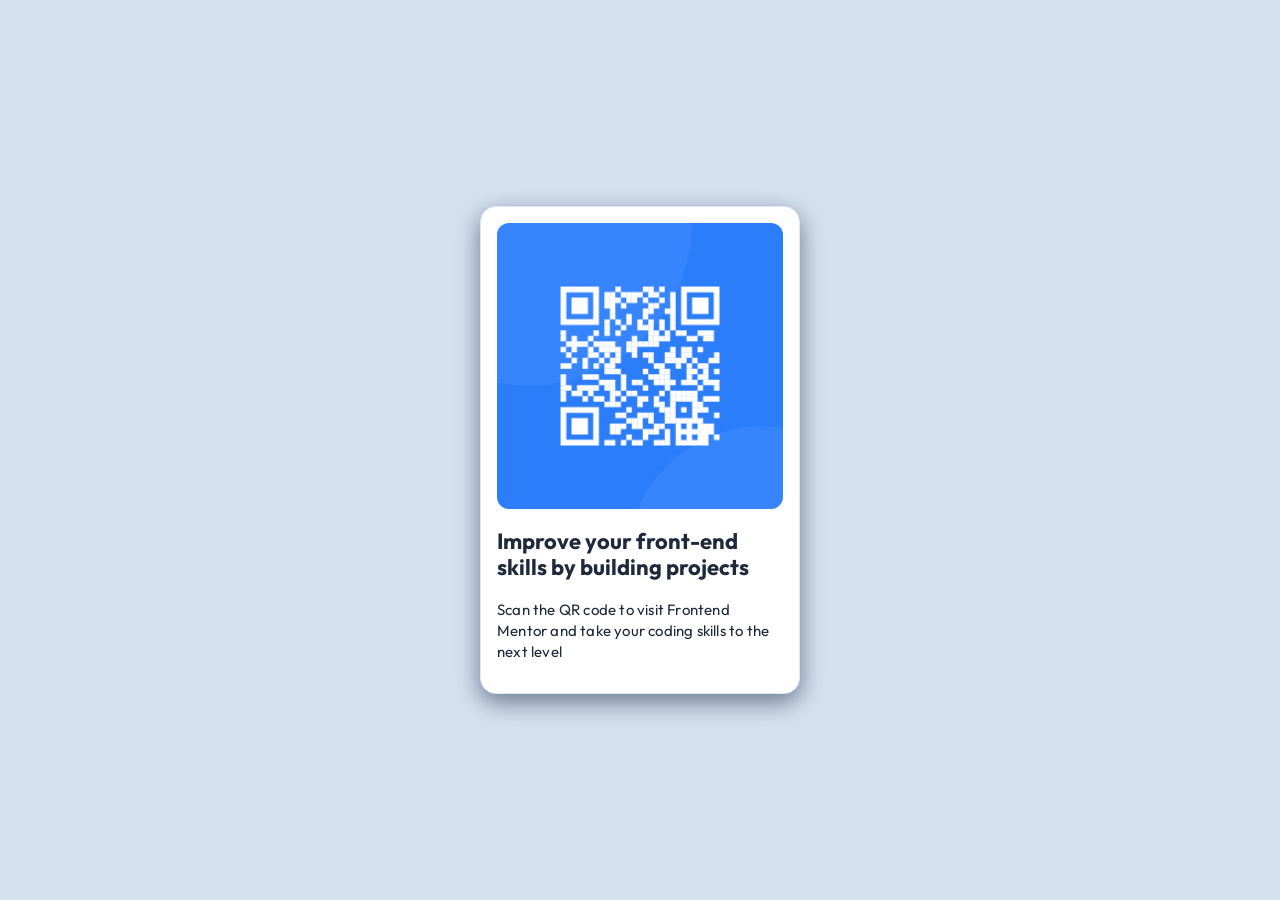
<file: index.html>
<!DOCTYPE html>
<html lang="en">
  <head>
    <meta charset="UTF-8" />
    <meta name="viewport" content="width=device-width, initial-scale=1.0" />
    <link rel="stylesheet" href="main.css" />
    <title>QR Component</title>
  </head>
  <body>
    <div id="main-container">

       <div id="qr-container">
           <img src="./Qr Code component\qr-code-component-main\images\image-qr-code.png" alt="QR Code" width="320" />
           
       </div>
        <h2>Improve your front-end skills by building projects </h2>
        <p>Scan the QR code to visit Frontend 
            Mentor and take your coding skills to the next level</p>
    </div>
  </body>
</html>
</file>
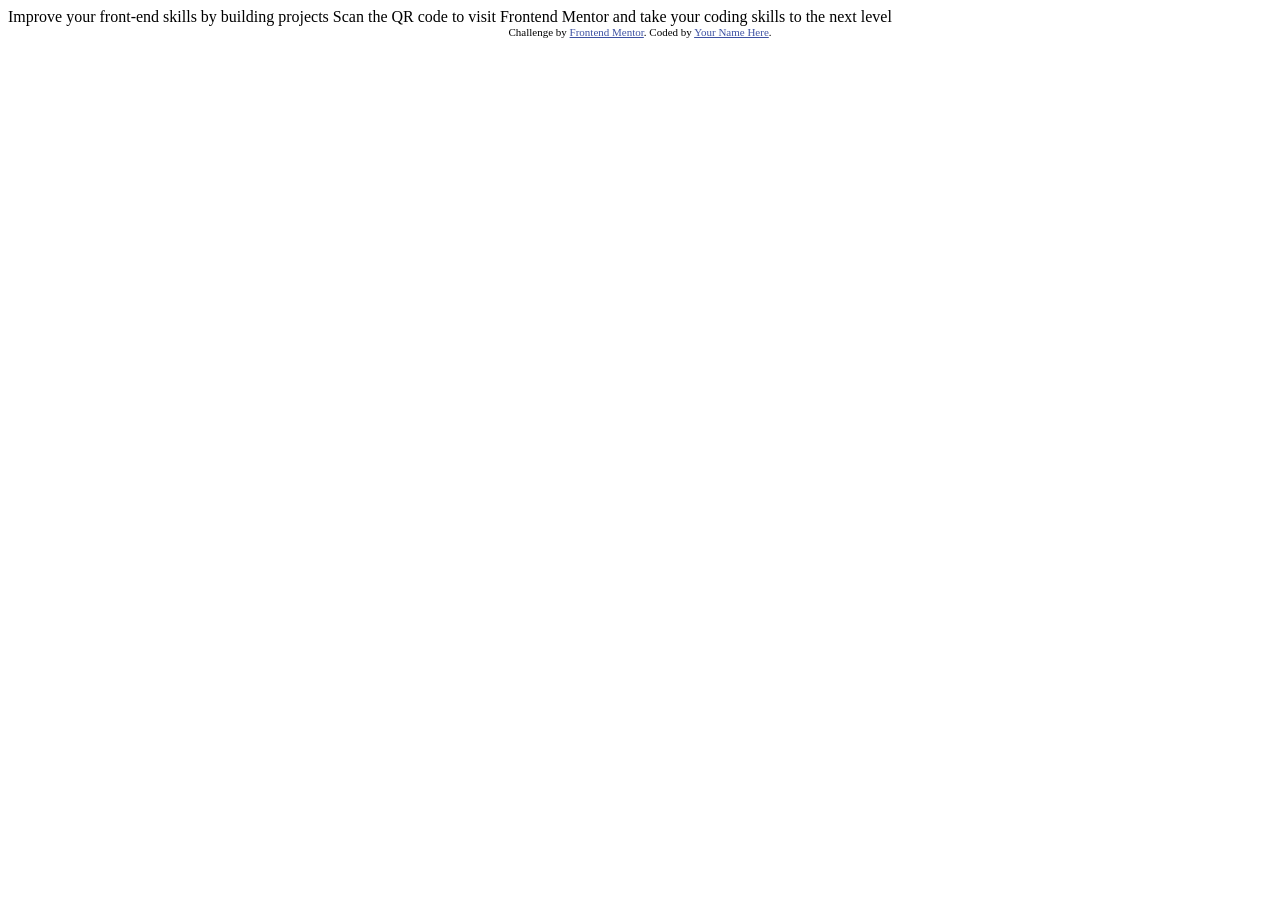
<file: Qr Code component/qr-code-component-main/index.html>
<!DOCTYPE html>
<html lang="en">
<head>
  <meta charset="UTF-8">
  <meta name="viewport" content="width=device-width, initial-scale=1.0"> <!-- displays site properly based on user's device -->

  <link rel="icon" type="image/png" sizes="32x32" href="./images/favicon-32x32.png">
  
  <title>Frontend Mentor | QR code component</title>

  <!-- Feel free to remove these styles or customise in your own stylesheet 👍 -->
  <style>
    .attribution { font-size: 0.6875rem; text-align: center; }
    .attribution a { color: hsl(228, 45%, 44%); }
  </style>
</head>
<body>

  Improve your front-end skills by building projects

  Scan the QR code to visit Frontend Mentor and take your coding skills to the next level
  
  <footer class="attribution">
    Challenge by <a href="https://www.frontendmentor.io?ref=challenge">Frontend Mentor</a>. 
    Coded by <a href="#">Your Name Here</a>.
  </footer>
</body>
</html>
</file>
<file: main.css>
@import url('https://fonts.googleapis.com/css2?family=Outfit:wght@400;700&display=swap');

/* Page-wide background and typography */
body {
  display: flex;
  align-items: center;
  justify-content: center;
  margin: 0;
  min-height: 100vh;
  padding: 2rem;
  box-sizing: border-box;
  background: #D5E1EF;
  color: #1e293b;
  font-family: "Outfit", sans-serif;
  font-size: 15px;
  line-height: 1.4;
  letter-spacing: 0.2px;
}

h1,
h2,
h3,
h4,
h5,
h6 {
  font-family: "Outfit", sans-serif;
  font-size: 22px;
  line-height: 1.2;
  letter-spacing: 0;
  font-weight: 700;
}

/* Main content area */
#main-container {
  width: 320px;
  margin: 0 auto;
  padding: 16px;
  box-sizing: border-box;
  background: #fff;
  border: 1px solid #e2e8f0;
  border-radius: 16px;
  box-shadow: 0 8px 24px #68778D;
}

/* QR code panel */
#qr-container {
  display: flex;
  flex-direction: column;
 
  text-align: center;
}

#qr-container img,
#qr-container canvas {
  display: block;
  max-width: 100%;
  height: auto;
  border-radius: 12px;
}

@media (max-width: 600px) {
  body {
    padding: 1rem;
  }

  #main-container {
    padding: 1.25rem;
  }

  #qr-container {
    padding: 1rem;
  }
}
</file>
